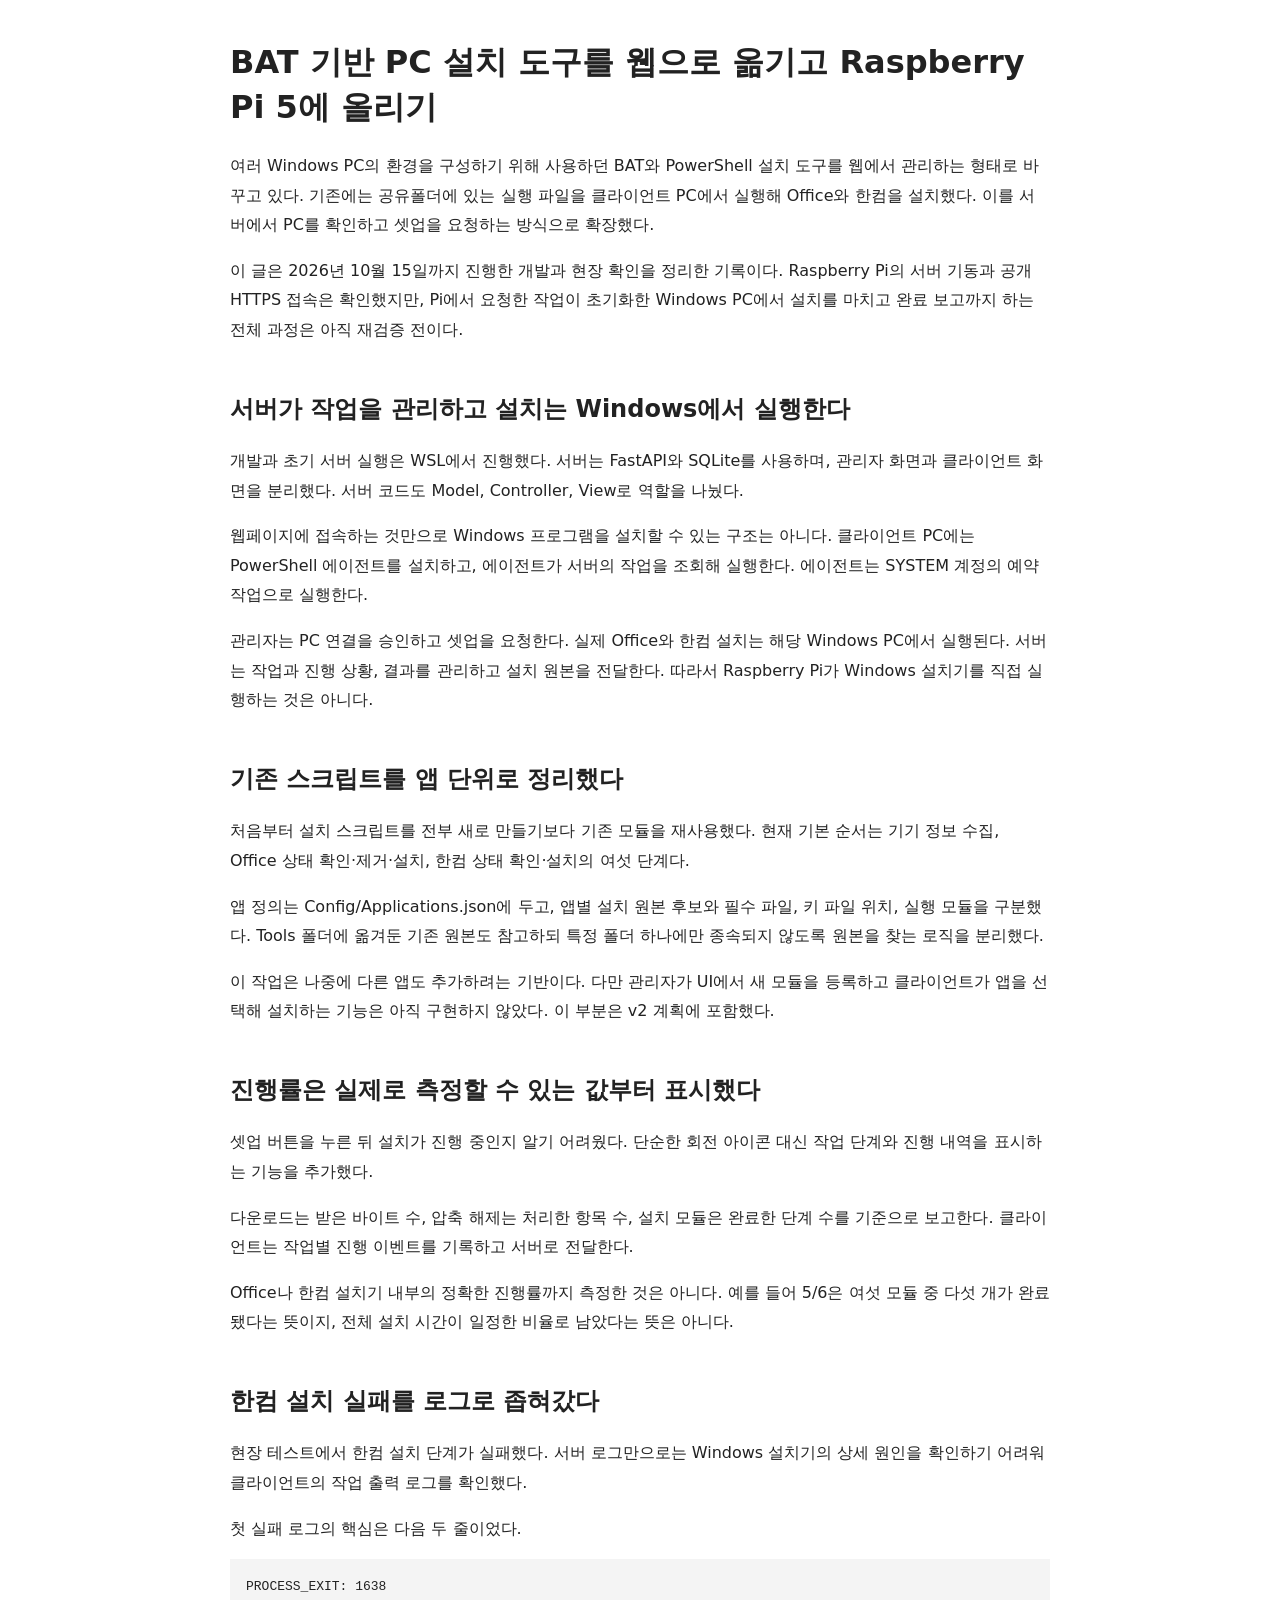
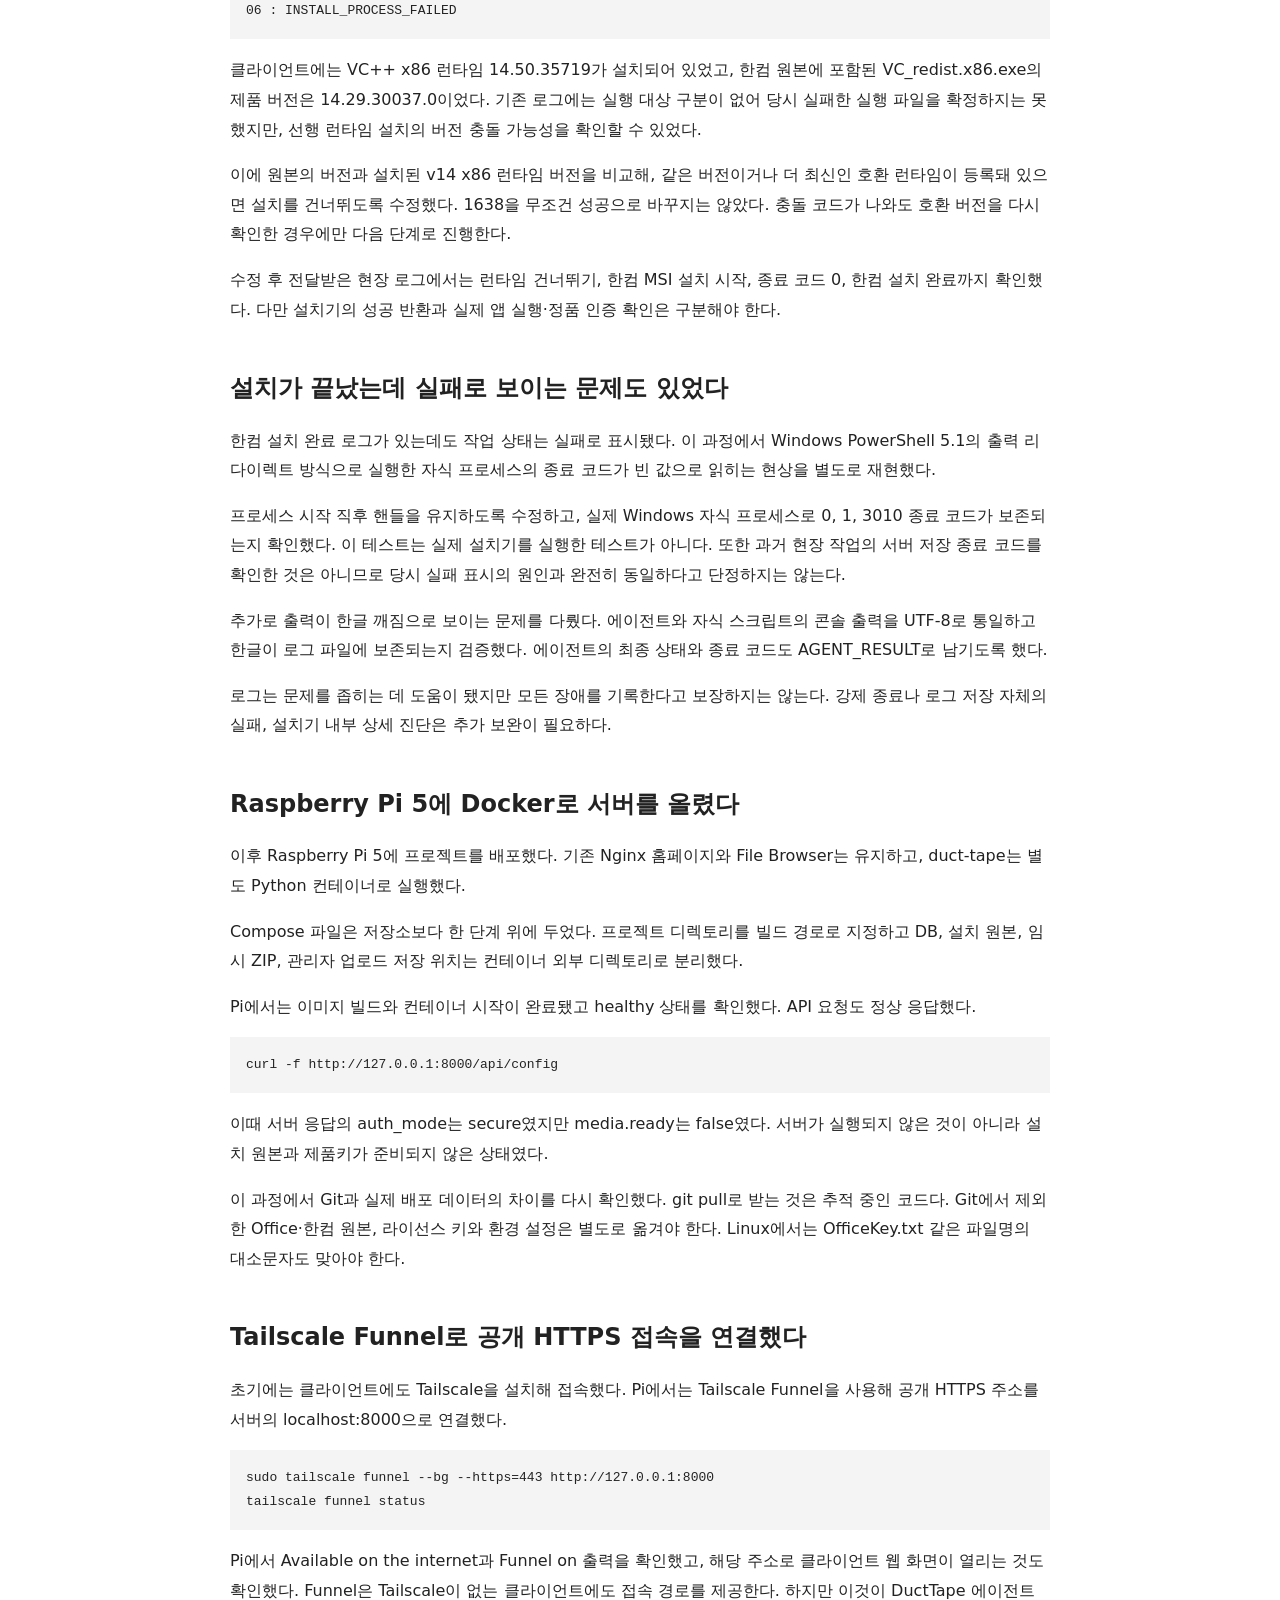
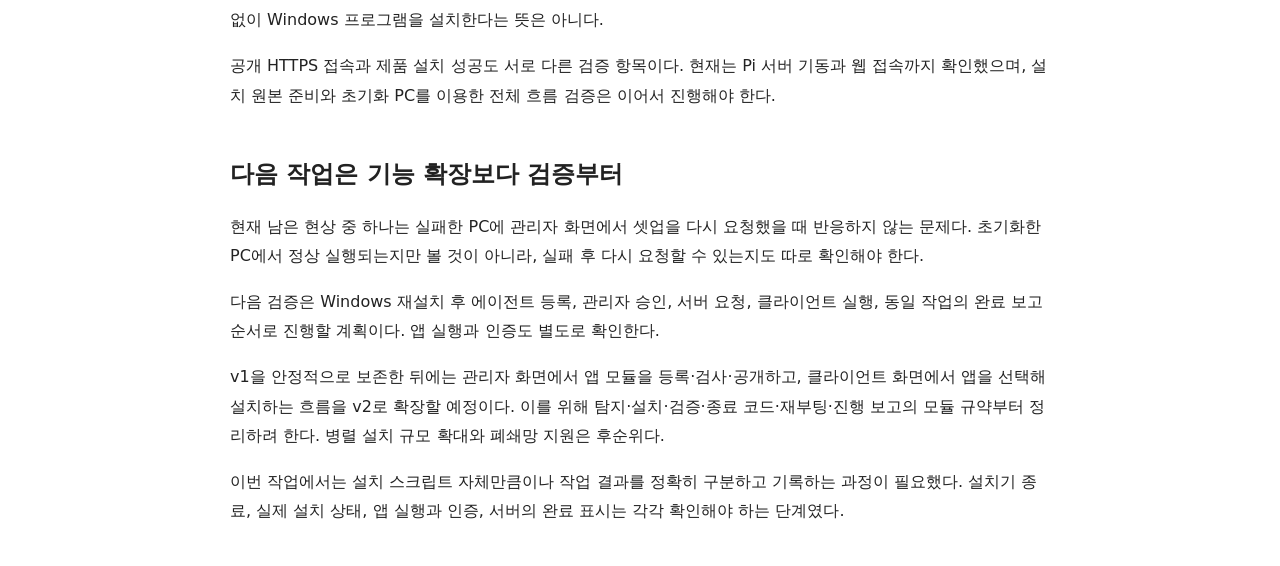
<file: docs/blog/pc-setup-development.html>
<!doctype html>
<html lang="ko"><head><meta charset="utf-8"><meta name="viewport" content="width=device-width,initial-scale=1"><title>BAT 기반 PC 설치 도구를 웹으로 옮기고 Raspberry Pi 5에 올리기</title><style>body{max-width:820px;margin:40px auto;padding:0 20px;font-family:system-ui,sans-serif;line-height:1.85;color:#222}h1,h2{line-height:1.4}h2{margin-top:2em}pre{padding:16px;background:#f4f4f4;overflow:auto;white-space:pre-wrap}code{font-family:monospace}</style></head><body><h1>BAT 기반 PC 설치 도구를 웹으로 옮기고 Raspberry Pi 5에 올리기</h1>
<article lang="ko">
<p>여러 Windows PC의 환경을 구성하기 위해 사용하던 BAT와 PowerShell 설치 도구를 웹에서 관리하는 형태로 바꾸고 있다. 기존에는 공유폴더에 있는 실행 파일을 클라이언트 PC에서 실행해 Office와 한컴을 설치했다. 이를 서버에서 PC를 확인하고 셋업을 요청하는 방식으로 확장했다.</p>

<p>이 글은 2026년 10월 15일까지 진행한 개발과 현장 확인을 정리한 기록이다. Raspberry Pi의 서버 기동과 공개 HTTPS 접속은 확인했지만, Pi에서 요청한 작업이 초기화한 Windows PC에서 설치를 마치고 완료 보고까지 하는 전체 과정은 아직 재검증 전이다.</p>

<h2>서버가 작업을 관리하고 설치는 Windows에서 실행한다</h2>

<p>개발과 초기 서버 실행은 WSL에서 진행했다. 서버는 FastAPI와 SQLite를 사용하며, 관리자 화면과 클라이언트 화면을 분리했다. 서버 코드도 Model, Controller, View로 역할을 나눴다.</p>

<p>웹페이지에 접속하는 것만으로 Windows 프로그램을 설치할 수 있는 구조는 아니다. 클라이언트 PC에는 PowerShell 에이전트를 설치하고, 에이전트가 서버의 작업을 조회해 실행한다. 에이전트는 SYSTEM 계정의 예약 작업으로 실행한다.</p>

<p>관리자는 PC 연결을 승인하고 셋업을 요청한다. 실제 Office와 한컴 설치는 해당 Windows PC에서 실행된다. 서버는 작업과 진행 상황, 결과를 관리하고 설치 원본을 전달한다. 따라서 Raspberry Pi가 Windows 설치기를 직접 실행하는 것은 아니다.</p>

<h2>기존 스크립트를 앱 단위로 정리했다</h2>

<p>처음부터 설치 스크립트를 전부 새로 만들기보다 기존 모듈을 재사용했다. 현재 기본 순서는 기기 정보 수집, Office 상태 확인·제거·설치, 한컴 상태 확인·설치의 여섯 단계다.</p>

<p>앱 정의는 Config/Applications.json에 두고, 앱별 설치 원본 후보와 필수 파일, 키 파일 위치, 실행 모듈을 구분했다. Tools 폴더에 옮겨둔 기존 원본도 참고하되 특정 폴더 하나에만 종속되지 않도록 원본을 찾는 로직을 분리했다.</p>

<p>이 작업은 나중에 다른 앱도 추가하려는 기반이다. 다만 관리자가 UI에서 새 모듈을 등록하고 클라이언트가 앱을 선택해 설치하는 기능은 아직 구현하지 않았다. 이 부분은 v2 계획에 포함했다.</p>

<h2>진행률은 실제로 측정할 수 있는 값부터 표시했다</h2>

<p>셋업 버튼을 누른 뒤 설치가 진행 중인지 알기 어려웠다. 단순한 회전 아이콘 대신 작업 단계와 진행 내역을 표시하는 기능을 추가했다.</p>

<p>다운로드는 받은 바이트 수, 압축 해제는 처리한 항목 수, 설치 모듈은 완료한 단계 수를 기준으로 보고한다. 클라이언트는 작업별 진행 이벤트를 기록하고 서버로 전달한다.</p>

<p>Office나 한컴 설치기 내부의 정확한 진행률까지 측정한 것은 아니다. 예를 들어 5/6은 여섯 모듈 중 다섯 개가 완료됐다는 뜻이지, 전체 설치 시간이 일정한 비율로 남았다는 뜻은 아니다.</p>

<h2>한컴 설치 실패를 로그로 좁혀갔다</h2>

<p>현장 테스트에서 한컴 설치 단계가 실패했다. 서버 로그만으로는 Windows 설치기의 상세 원인을 확인하기 어려워 클라이언트의 작업 출력 로그를 확인했다.</p>

<p>첫 실패 로그의 핵심은 다음 두 줄이었다.</p>

<pre><code>PROCESS_EXIT: 1638
06 : INSTALL_PROCESS_FAILED</code></pre>

<p>클라이언트에는 VC++ x86 런타임 14.50.35719가 설치되어 있었고, 한컴 원본에 포함된 VC_redist.x86.exe의 제품 버전은 14.29.30037.0이었다. 기존 로그에는 실행 대상 구분이 없어 당시 실패한 실행 파일을 확정하지는 못했지만, 선행 런타임 설치의 버전 충돌 가능성을 확인할 수 있었다.</p>

<p>이에 원본의 버전과 설치된 v14 x86 런타임 버전을 비교해, 같은 버전이거나 더 최신인 호환 런타임이 등록돼 있으면 설치를 건너뛰도록 수정했다. 1638을 무조건 성공으로 바꾸지는 않았다. 충돌 코드가 나와도 호환 버전을 다시 확인한 경우에만 다음 단계로 진행한다.</p>

<p>수정 후 전달받은 현장 로그에서는 런타임 건너뛰기, 한컴 MSI 설치 시작, 종료 코드 0, 한컴 설치 완료까지 확인했다. 다만 설치기의 성공 반환과 실제 앱 실행·정품 인증 확인은 구분해야 한다.</p>

<h2>설치가 끝났는데 실패로 보이는 문제도 있었다</h2>

<p>한컴 설치 완료 로그가 있는데도 작업 상태는 실패로 표시됐다. 이 과정에서 Windows PowerShell 5.1의 출력 리다이렉트 방식으로 실행한 자식 프로세스의 종료 코드가 빈 값으로 읽히는 현상을 별도로 재현했다.</p>

<p>프로세스 시작 직후 핸들을 유지하도록 수정하고, 실제 Windows 자식 프로세스로 0, 1, 3010 종료 코드가 보존되는지 확인했다. 이 테스트는 실제 설치기를 실행한 테스트가 아니다. 또한 과거 현장 작업의 서버 저장 종료 코드를 확인한 것은 아니므로 당시 실패 표시의 원인과 완전히 동일하다고 단정하지는 않는다.</p>

<p>추가로 출력이 한글 깨짐으로 보이는 문제를 다뤘다. 에이전트와 자식 스크립트의 콘솔 출력을 UTF-8로 통일하고 한글이 로그 파일에 보존되는지 검증했다. 에이전트의 최종 상태와 종료 코드도 AGENT_RESULT로 남기도록 했다.</p>

<p>로그는 문제를 좁히는 데 도움이 됐지만 모든 장애를 기록한다고 보장하지는 않는다. 강제 종료나 로그 저장 자체의 실패, 설치기 내부 상세 진단은 추가 보완이 필요하다.</p>

<h2>Raspberry Pi 5에 Docker로 서버를 올렸다</h2>

<p>이후 Raspberry Pi 5에 프로젝트를 배포했다. 기존 Nginx 홈페이지와 File Browser는 유지하고, duct-tape는 별도 Python 컨테이너로 실행했다.</p>

<p>Compose 파일은 저장소보다 한 단계 위에 두었다. 프로젝트 디렉토리를 빌드 경로로 지정하고 DB, 설치 원본, 임시 ZIP, 관리자 업로드 저장 위치는 컨테이너 외부 디렉토리로 분리했다.</p>

<p>Pi에서는 이미지 빌드와 컨테이너 시작이 완료됐고 healthy 상태를 확인했다. API 요청도 정상 응답했다.</p>

<pre><code>curl -f http://127.0.0.1:8000/api/config</code></pre>

<p>이때 서버 응답의 auth_mode는 secure였지만 media.ready는 false였다. 서버가 실행되지 않은 것이 아니라 설치 원본과 제품키가 준비되지 않은 상태였다.</p>

<p>이 과정에서 Git과 실제 배포 데이터의 차이를 다시 확인했다. git pull로 받는 것은 추적 중인 코드다. Git에서 제외한 Office·한컴 원본, 라이선스 키와 환경 설정은 별도로 옮겨야 한다. Linux에서는 OfficeKey.txt 같은 파일명의 대소문자도 맞아야 한다.</p>

<h2>Tailscale Funnel로 공개 HTTPS 접속을 연결했다</h2>

<p>초기에는 클라이언트에도 Tailscale을 설치해 접속했다. Pi에서는 Tailscale Funnel을 사용해 공개 HTTPS 주소를 서버의 localhost:8000으로 연결했다.</p>

<pre><code>sudo tailscale funnel --bg --https=443 http://127.0.0.1:8000
tailscale funnel status</code></pre>

<p>Pi에서 Available on the internet과 Funnel on 출력을 확인했고, 해당 주소로 클라이언트 웹 화면이 열리는 것도 확인했다. Funnel은 Tailscale이 없는 클라이언트에도 접속 경로를 제공한다. 하지만 이것이 DuctTape 에이전트 없이 Windows 프로그램을 설치한다는 뜻은 아니다.</p>

<p>공개 HTTPS 접속과 제품 설치 성공도 서로 다른 검증 항목이다. 현재는 Pi 서버 기동과 웹 접속까지 확인했으며, 설치 원본 준비와 초기화 PC를 이용한 전체 흐름 검증은 이어서 진행해야 한다.</p>

<h2>다음 작업은 기능 확장보다 검증부터</h2>

<p>현재 남은 현상 중 하나는 실패한 PC에 관리자 화면에서 셋업을 다시 요청했을 때 반응하지 않는 문제다. 초기화한 PC에서 정상 실행되는지만 볼 것이 아니라, 실패 후 다시 요청할 수 있는지도 따로 확인해야 한다.</p>

<p>다음 검증은 Windows 재설치 후 에이전트 등록, 관리자 승인, 서버 요청, 클라이언트 실행, 동일 작업의 완료 보고 순서로 진행할 계획이다. 앱 실행과 인증도 별도로 확인한다.</p>

<p>v1을 안정적으로 보존한 뒤에는 관리자 화면에서 앱 모듈을 등록·검사·공개하고, 클라이언트 화면에서 앱을 선택해 설치하는 흐름을 v2로 확장할 예정이다. 이를 위해 탐지·설치·검증·종료 코드·재부팅·진행 보고의 모듈 규약부터 정리하려 한다. 병렬 설치 규모 확대와 폐쇄망 지원은 후순위다.</p>

<p>이번 작업에서는 설치 스크립트 자체만큼이나 작업 결과를 정확히 구분하고 기록하는 과정이 필요했다. 설치기 종료, 실제 설치 상태, 앱 실행과 인증, 서버의 완료 표시는 각각 확인해야 하는 단계였다.</p>
</article>
</body></html>
</file>
